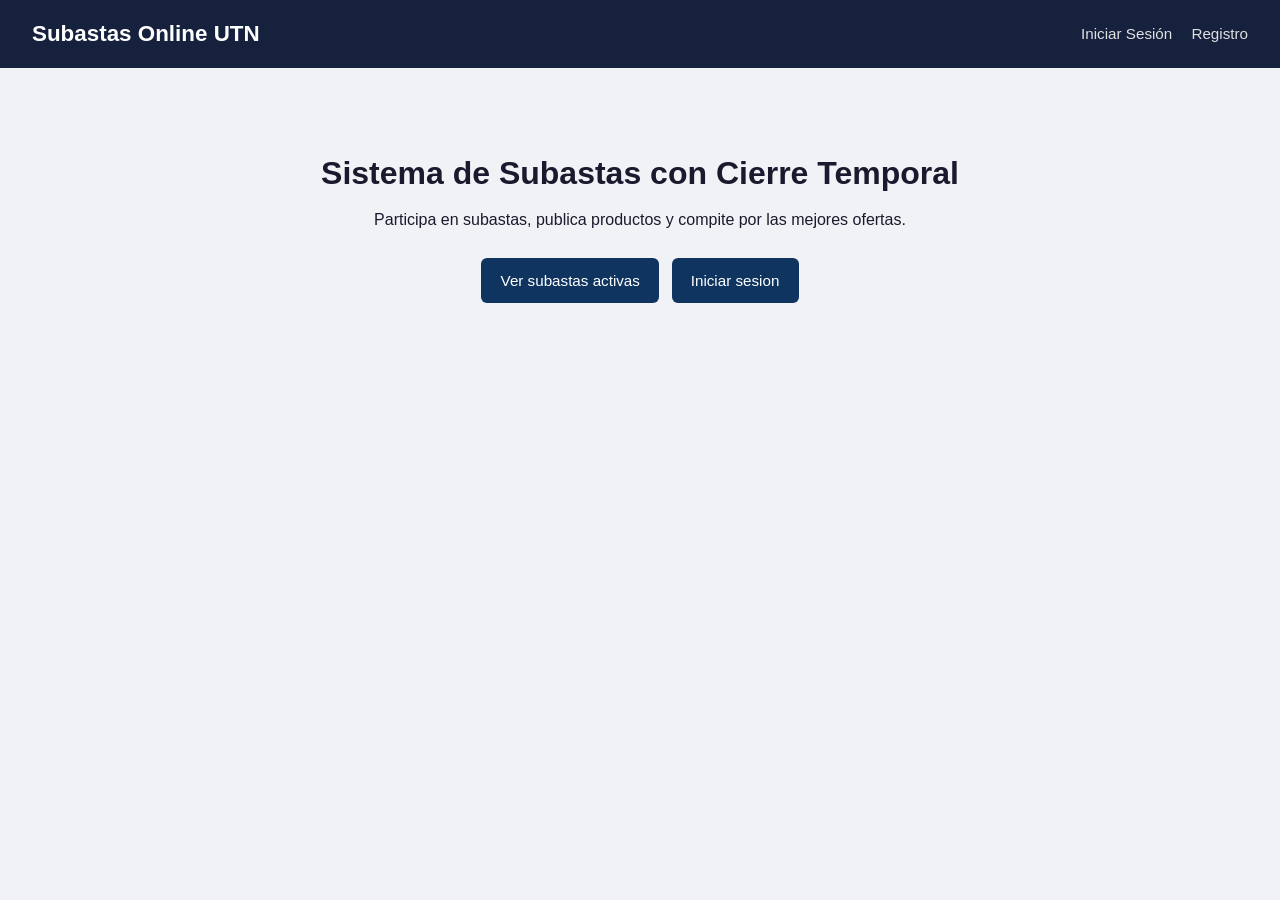
<file: frontend/index.html>
<!DOCTYPE html>
<html lang="es">
<head>
    <meta charset="UTF-8">
    <meta name="viewport" content="width=device-width, initial-scale=1.0">
    <title>Subastas UTN</title>
    <link rel="stylesheet" href="css/style.css">
</head>
<body>
    <header>
        <h1>Subastas Online UTN</h1>
        <nav id="nav"></nav>
    </header>
    <div class="container hero">
        <h2>Sistema de Subastas con Cierre Temporal</h2>
        <p>Participa en subastas, publica productos y compite por las mejores ofertas.</p>
        <br>
        <a href="subastas.html" class="btn">Ver subastas activas</a>
        <a href="login.html" class="btn" id="btnLoginHero" style="margin-left:0.5rem">Iniciar sesion</a>
    </div>
    <script src="js/api.js"></script>
    <script src="js/nav.js"></script>
</body>
</html>
</file>
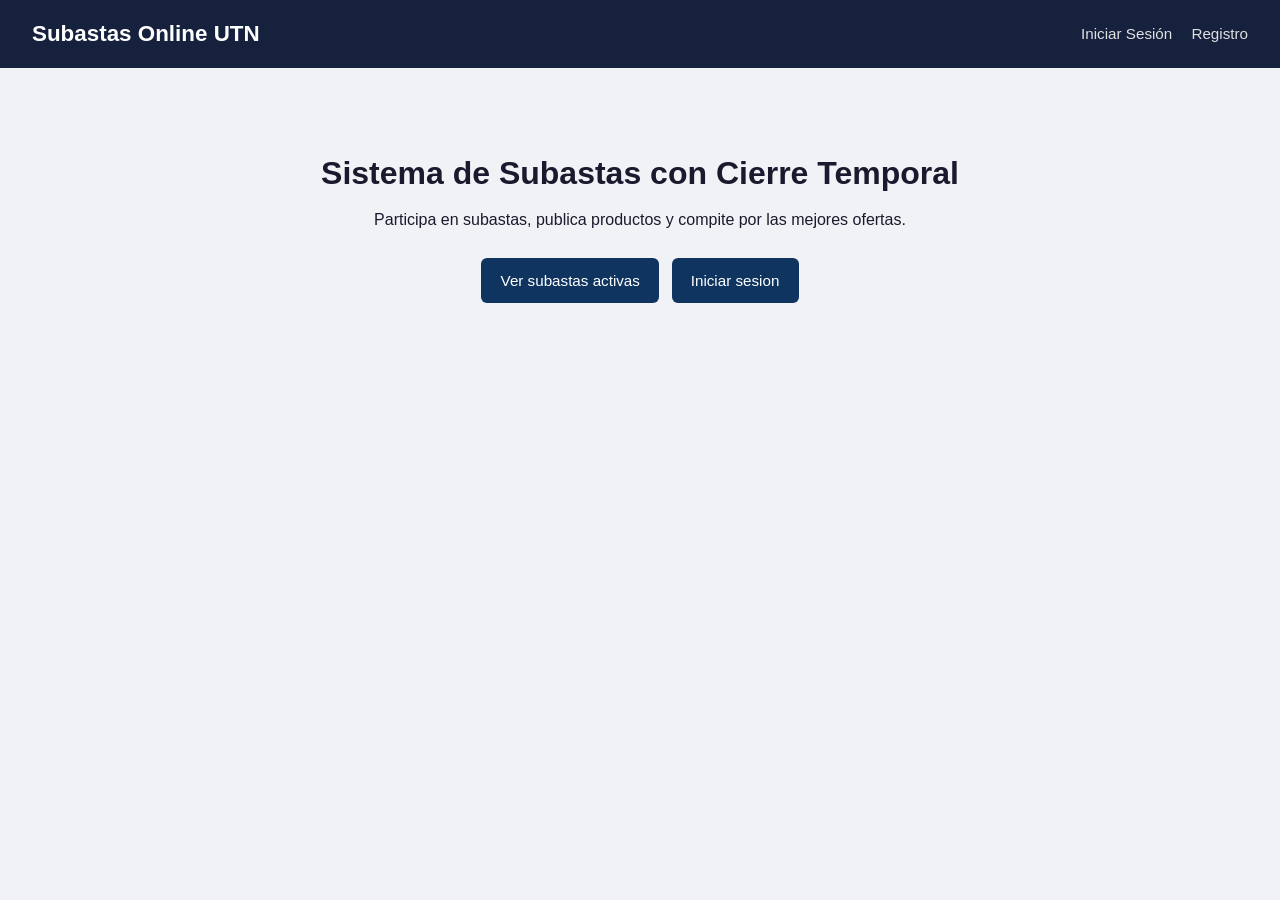
<file: frontend/admin.html>
<!DOCTYPE html>
<html lang="es">
<head>
    <meta charset="UTF-8">
    <meta name="viewport" content="width=device-width, initial-scale=1.0">
    <title>Panel Admin</title>
    <link rel="stylesheet" href="css/style.css">
</head>
<body>
    <header>
        <h1>Panel Administrador</h1>
        <nav id="nav"></nav>
    </header>
    <div class="container">
        <div id="error" class="alert alert-error" style="display:none"></div>
        <div id="success" class="alert alert-success" style="display:none"></div>
        <div class="card">
            <h2>Cancelar subasta</h2>
            <form id="cancelarForm">
                <input type="number" id="cancelarSubastaId" placeholder="ID de subasta" min="1" required>
                <textarea id="cancelarMotivo" placeholder="Motivo de cancelacion" required></textarea>
                <button type="submit" class="danger">Cancelar subasta</button>
            </form>
            <p style="margin-top:0.75rem">El administrador puede cancelar incluso si ya hubo pujas.</p>
        </div>
        <div class="card">
            <h2>Usuarios</h2>
            <div id="usuarios"></div>
        </div>
        <div class="card">
            <h2>Disputas pendientes</h2>
            <div id="disputas"></div>
        </div>
    </div>
    <script src="js/api.js"></script>
    <script src="js/nav.js"></script>
    <script>
        if (!requiereAuth()) {}
        if (!tieneRol('ADMIN')) {
            window.location.href = 'index.html';
        }

        function showSuccess(message) {
            const el = document.getElementById('success');
            el.textContent = message;
            el.style.display = 'block';
            setTimeout(() => { el.style.display = 'none'; }, 4000);
        }

        async function cargarUsuarios() {
            hideError('error');
            try {
                const users = await api.usuarios();
                document.getElementById('usuarios').innerHTML = `
                    <table>
                        <tr><th>ID</th><th>Nombre</th><th>Email</th><th>Roles</th><th>Bloqueado</th><th>Accion</th></tr>
                        ${users.map(u => `<tr>
                            <td>${u.id}</td><td>${u.nombre}</td><td>${u.email}</td>
                            <td>${[...u.roles].join(', ')}</td>
                            <td>${u.bloqueado ? 'Si' : 'No'}</td>
                            <td><button onclick="toggleBloqueo(${u.id}, ${!u.bloqueado})">${u.bloqueado ? 'Desbloquear' : 'Bloquear'}</button></td>
                        </tr>`).join('')}
                    </table>`;
            } catch (ex) {
                showError('error', ex.message);
                document.getElementById('usuarios').innerHTML = '';
            }
        }

        async function cargarDisputas() {
            try {
                const disputas = await api.disputasPendientes();
                document.getElementById('disputas').innerHTML = disputas.length ? disputas.map(d => `
                    <div style="border:1px solid #eee;padding:1rem;margin-bottom:1rem;border-radius:6px">
                        <p><strong>Subasta #${d.subastaId}</strong> - ${d.motivo}</p>
                        <p>${d.descripcion}</p>
                        <p>Iniciada por: ${d.iniciadorNombre}</p>
                        <select id="estado-${d.id}">
                            <option value="ADJUDICADA">ADJUDICADA</option>
                            <option value="CANCELADA">CANCELADA</option>
                        </select>
                        <input type="text" id="res-${d.id}" placeholder="Resolucion" style="width:60%">
                        <button onclick="resolver(${d.id})">Resolver</button>
                    </div>
                `).join('') : '<p>Sin disputas pendientes.</p>';
            } catch (ex) {
                showError('error', ex.message);
                document.getElementById('disputas').innerHTML = '';
            }
        }

        async function toggleBloqueo(id, bloqueado) {
            hideError('error');
            try {
                await api.bloquearUsuario(id, bloqueado);
                showSuccess(bloqueado ? 'Usuario bloqueado.' : 'Usuario desbloqueado.');
                cargarUsuarios();
            } catch (ex) {
                showError('error', ex.message);
            }
        }

        async function resolver(id) {
            hideError('error');
            const resolucion = document.getElementById('res-' + id).value.trim();
            if (!resolucion) {
                showError('error', 'Debe ingresar una resolucion.');
                return;
            }
            try {
                await api.resolverDisputa(id, {
                    estadoFinal: document.getElementById('estado-' + id).value,
                    resolucion
                });
                showSuccess('Disputa resuelta correctamente.');
                cargarDisputas();
            } catch (ex) {
                showError('error', ex.message);
            }
        }

        document.getElementById('cancelarForm').addEventListener('submit', async (e) => {
            e.preventDefault();
            hideError('error');
            try {
                const subastaId = document.getElementById('cancelarSubastaId').value.trim();
                const motivo = document.getElementById('cancelarMotivo').value.trim();
                if (!subastaId || !motivo) {
                    showError('error', 'Debe completar el ID de subasta y el motivo.');
                    return;
                }
                await api.cancelarSubasta(subastaId, motivo);
                showSuccess('Subasta cancelada correctamente.');
                document.getElementById('cancelarForm').reset();
            } catch (ex) {
                showError('error', ex.message);
            }
        });

        cargarUsuarios();
        cargarDisputas();
    </script>
</body>
</html>
</file>
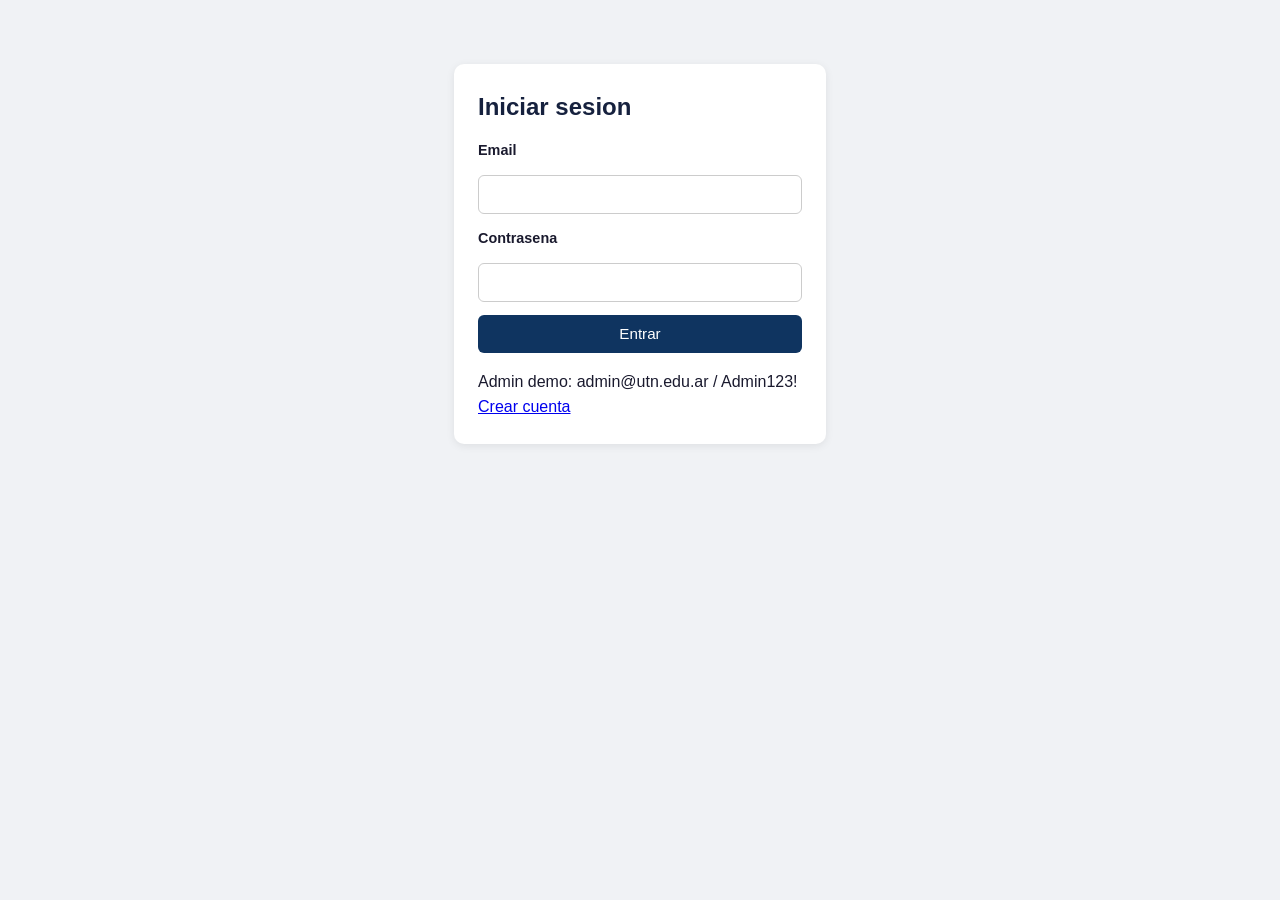
<file: frontend/login.html>
<!DOCTYPE html>
<html lang="es">
<head>
    <meta charset="UTF-8">
    <meta name="viewport" content="width=device-width, initial-scale=1.0">
    <title>Login - Subastas UTN</title>
    <link rel="stylesheet" href="css/style.css">
</head>
<body>
    <div class="container auth-box">
        <div class="card">
            <h2>Iniciar sesion</h2>
            <div id="error" class="alert alert-error" style="display:none"></div>
            <form id="loginForm">
                <label>Email</label>
                <input type="email" id="email" required>
                <label>Contrasena</label>
                <input type="password" id="password" required>
                <button type="submit">Entrar</button>
            </form>
            <p style="margin-top:1rem">Admin demo: admin@utn.edu.ar / Admin123!</p>
            <p><a href="register.html">Crear cuenta</a></p>
        </div>
    </div>
    <script src="js/api.js"></script>
    <script>
        document.getElementById('loginForm').addEventListener('submit', async (e) => {
            e.preventDefault();
            const err = document.getElementById('error');
            err.style.display = 'none';
            try {
                const data = await api.login({
                    email: document.getElementById('email').value,
                    password: document.getElementById('password').value
                });
                guardarSesion(data);
                window.location.href = 'subastas.html';
            } catch (ex) {
                err.textContent = ex.message;
                err.style.display = 'block';
            }
        });
    </script>
</body>
</html>
</file>
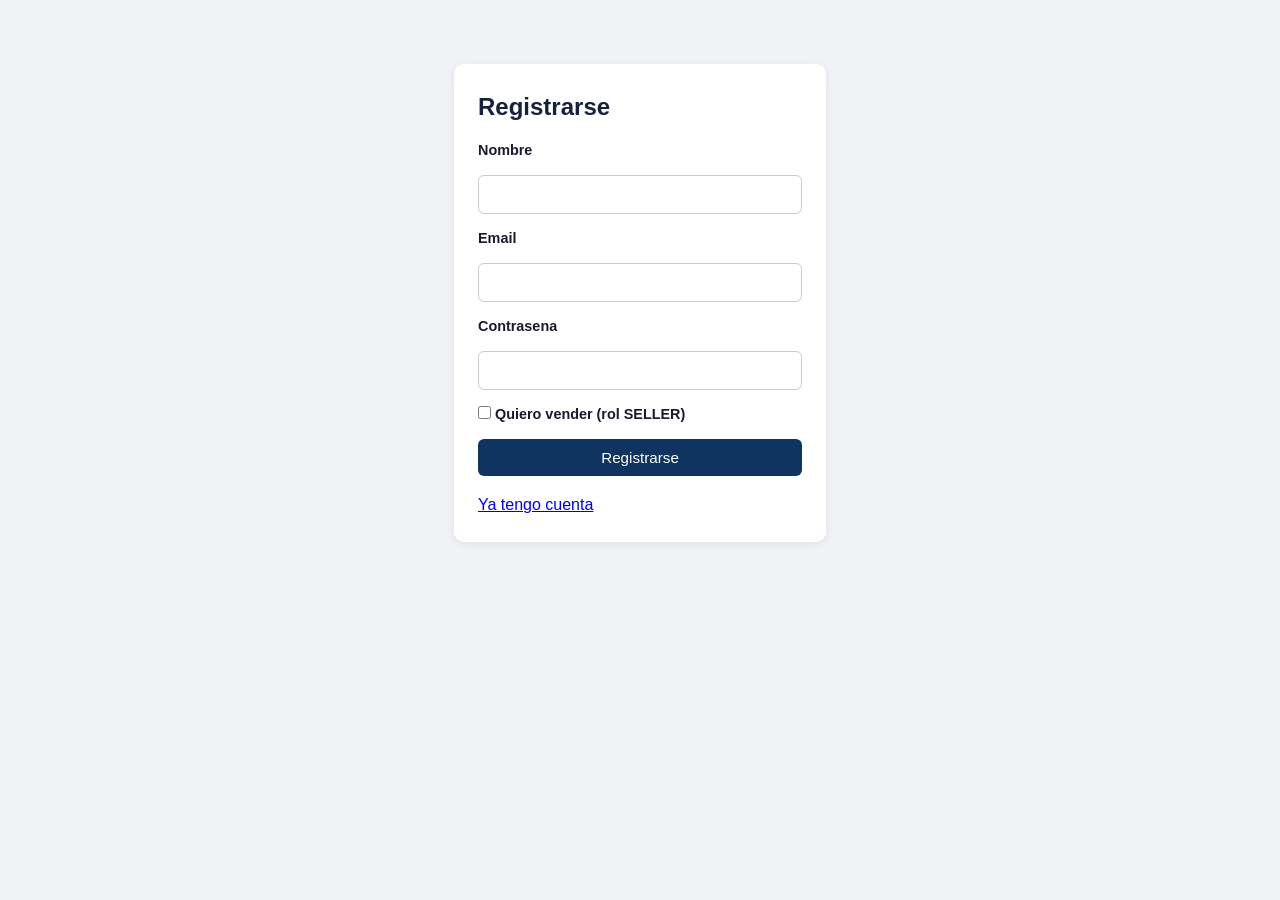
<file: frontend/register.html>
<!DOCTYPE html>
<html lang="es">
<head>
    <meta charset="UTF-8">
    <meta name="viewport" content="width=device-width, initial-scale=1.0">
    <title>Registro - Subastas UTN</title>
    <link rel="stylesheet" href="css/style.css">
</head>
<body>
    <div class="container auth-box">
        <div class="card">
            <h2>Registrarse</h2>
            <div id="error" class="alert alert-error" style="display:none"></div>
            <form id="regForm">
                <label>Nombre</label>
                <input type="text" id="nombre" required>
                <label>Email</label>
                <input type="email" id="email" required>
                <label>Contrasena</label>
                <input type="password" id="password" required minlength="6">
                <label>
                    <input type="checkbox" id="seller"> Quiero vender (rol SELLER)
                </label>
                <button type="submit">Registrarse</button>
            </form>
            <p style="margin-top:1rem"><a href="login.html">Ya tengo cuenta</a></p>
        </div>
    </div>
    <script src="js/api.js"></script>
    <script>
        document.getElementById('regForm').addEventListener('submit', async (e) => {
            e.preventDefault();
            const err = document.getElementById('error');
            err.style.display = 'none';
            const body = {
                nombre: document.getElementById('nombre').value,
                email: document.getElementById('email').value,
                password: document.getElementById('password').value
            };
            if (document.getElementById('seller').checked) {
                body.roles = ['SELLER'];
            }
            try {
                const data = await api.register(body);
                guardarSesion(data);
                window.location.href = 'subastas.html';
            } catch (ex) {
                err.textContent = ex.message;
                err.style.display = 'block';
            }
        });
    </script>
</body>
</html>
</file>
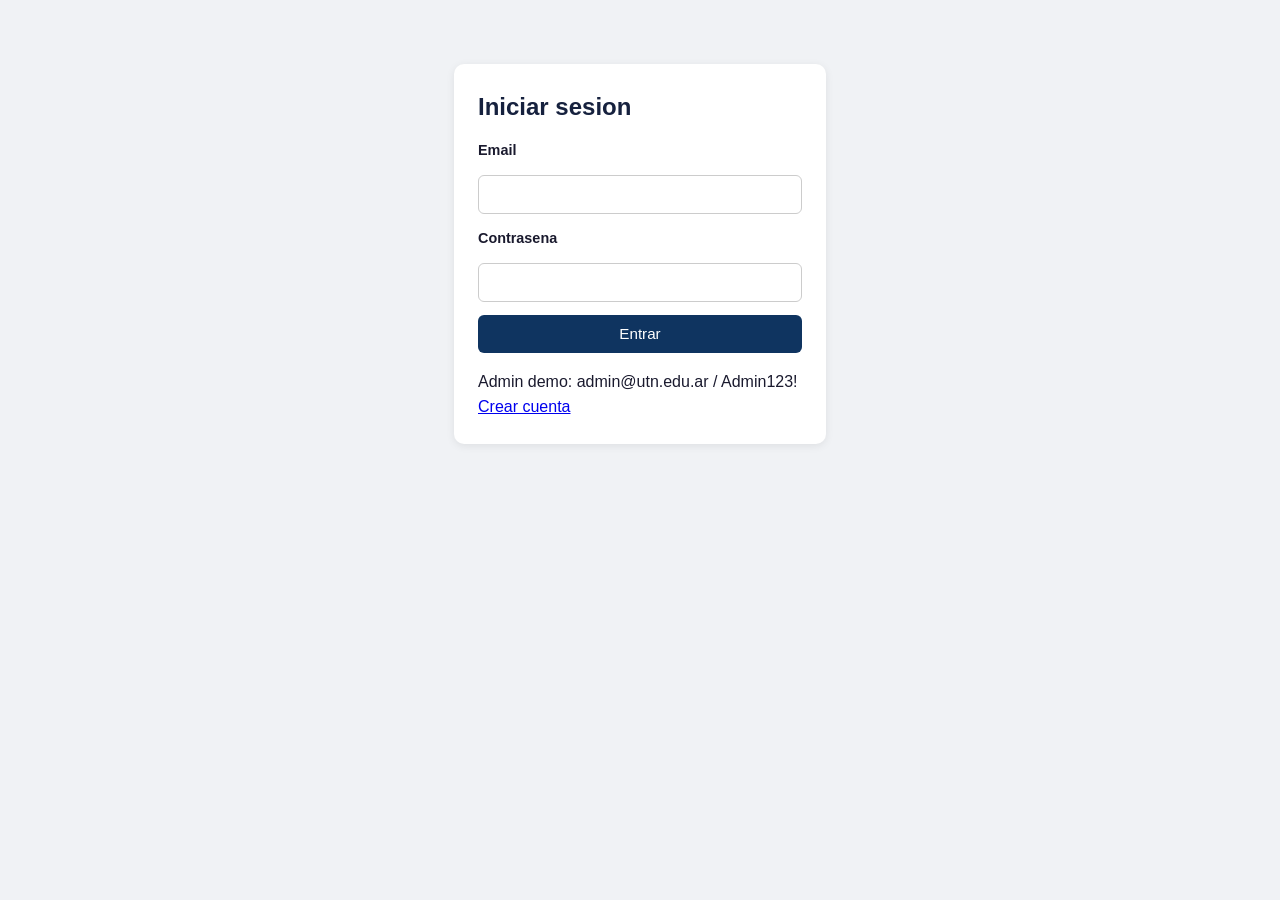
<file: frontend/subasta-detalle.html>
<!DOCTYPE html>
<html lang="es">
<head>
    <meta charset="UTF-8">
    <meta name="viewport" content="width=device-width, initial-scale=1.0">
    <title>Detalle Subasta</title>
    <link rel="stylesheet" href="css/style.css">
</head>
<body>
    <header>
        <h1>Detalle de Subasta</h1>
        <nav><a href="subastas.html">Volver</a></nav>
    </header>
    <div class="container">
        <div id="error" class="alert alert-error" style="display:none"></div>
        <div id="detalle" class="card"></div>
        <div id="pujaBox" class="card" style="display:none">
            <h3>Realizar puja</h3>
            <p>Minimo requerido: $<span id="minimo"></span></p>
            <p>Version del precio: <span id="versionActual"></span></p>
            <form id="pujaForm">
                <input type="number" id="monto" step="0.01" required>
                <button type="submit" class="success">Pujar</button>
            </form>
        </div>
        <div id="cancelarBox" class="card" style="display:none">
            <h3>Cancelar subasta</h3>
            <p id="cancelarInfo"></p>
            <form id="cancelarForm">
                <textarea id="motivoCancelacion" placeholder="Motivo de cancelacion" required></textarea>
                <button type="submit" class="danger">Cancelar subasta</button>
            </form>
        </div>
        <div id="disputaBox" class="card" style="display:none">
            <h3>Abrir disputa</h3>
            <form id="disputaForm">
                <input type="text" id="motivo" placeholder="Motivo" required>
                <textarea id="descripcion" placeholder="Descripcion" required></textarea>
                <button type="submit" class="danger">Abrir disputa</button>
            </form>
        </div>
        <div class="card">
            <h3>Pujas</h3>
            <div id="pujas"></div>
        </div>
    </div>
    <script src="js/api.js"></script>
    <script>
        const params = new URLSearchParams(window.location.search);
        const id = params.get('id');
        let subastaVersion = null;
        let pujasVisibles = [];

        async function cargar() {
            if (!requiereAuth()) return;
            hideError('error');
            try {
                const currentUser = usuarioActual();
                const s = await api.subasta(id);
                subastaVersion = s.version;
                document.getElementById('detalle').innerHTML = `
                    <span class="badge badge-${s.estado}">${s.estado}</span>
                    <h2>${s.productoTitulo}</h2>
                    <p>${s.descripcion || ''}</p>
                    <p class="precio">Monto actual: $${s.montoActual}</p>
                    <p>Precio base: $${s.precioBase} | Incremento min: $${s.incrementoMinimo}</p>
                    <p>Inicio: ${new Date(s.inicioUtc).toLocaleString()}</p>
                    <p>Cierre: ${new Date(s.cierreUtc).toLocaleString()}</p>
                    ${s.ganadorNombre ? `<p>Ganador: ${s.ganadorNombre}</p>` : ''}
                `;
                if (s.estado === 'ACTIVA') {
                    document.getElementById('pujaBox').style.display = 'block';
                    document.getElementById('minimo').textContent = s.montoMinimoSiguientePuja;
                    document.getElementById('versionActual').textContent = s.version;
                    document.getElementById('monto').min = s.montoMinimoSiguientePuja;
                    document.getElementById('monto').value = s.montoMinimoSiguientePuja;
                } else {
                    document.getElementById('pujaBox').style.display = 'none';
                }
                if (s.estado === 'ADJUDICADA') {
                    document.getElementById('disputaBox').style.display = 'block';
                } else {
                    document.getElementById('disputaBox').style.display = 'none';
                }
                pujasVisibles = await api.pujasSubasta(id);
                document.getElementById('pujas').innerHTML = pujasVisibles.length
                    ? `<table><tr><th>Monto</th><th>Oferente</th><th>Fecha</th></tr>
                       ${pujasVisibles.map(p => `<tr><td>$${p.monto}</td><td>${p.oferente}</td><td>${new Date(p.creadoEn).toLocaleString()}</td></tr>`).join('')}
                       </table>`
                    : '<p>Sin pujas visibles.</p>';

                const esAdmin = tieneRol('ADMIN');
                const esVendedor = currentUser && currentUser.userId === s.vendedorId;
                const puedeCancelar = esAdmin || (esVendedor && pujasVisibles.length === 0 && (s.estado === 'BORRADOR' || s.estado === 'PUBLICADA' || s.estado === 'ACTIVA'));

                if (puedeCancelar) {
                    document.getElementById('cancelarBox').style.display = 'block';
                    document.getElementById('cancelarInfo').textContent = esAdmin
                        ? 'Como administrador podés cancelar esta subasta aunque ya tenga pujas.'
                        : 'Como vendedor, solo podés cancelar si todavía no hubo pujas.';
                } else {
                    document.getElementById('cancelarBox').style.display = 'none';
                }
            } catch (ex) {
                showError('error', ex.message);
            }
        }

        document.getElementById('pujaForm').addEventListener('submit', async (e) => {
            e.preventDefault();
            hideError('error');
            try {
                const resp = await api.pujar(
                    id,
                    parseFloat(document.getElementById('monto').value),
                    subastaVersion
                );
                subastaVersion = resp.subastaVersion;
                alert('Puja registrada!');
                cargar(); // Si es exitoso, sí queremos recargar todo
            } catch (ex) {
                // Si falla, mostramos el error
                showError('error', ex.message);
                
                // OPCIONAL: Si queremos actualizar el precio en pantalla para que 
                // el usuario vea el nuevo precio sin borrar el cartel de error, 
                // hacemos esto:
                try {
                    const s = await api.subasta(id);
                    subastaVersion = s.version;
                    document.getElementById('minimo').textContent = s.montoMinimoSiguientePuja;
                    document.getElementById('versionActual').textContent = s.version;
                    document.getElementById('monto').min = s.montoMinimoSiguientePuja;
                    document.getElementById('monto').value = s.montoMinimoSiguientePuja;
                    // También actualizamos el texto del monto actual
                    document.querySelector('.precio').textContent = `Monto actual: $${s.montoActual}`;
                } catch(errorSecundario) {
                    console.error("Error al refrescar datos:", errorSecundario);
                }
            }
        });

        document.getElementById('cancelarForm').addEventListener('submit', async (e) => {
            e.preventDefault();
            hideError('error');
            try {
                const motivo = document.getElementById('motivoCancelacion').value.trim();
                if (!motivo) {
                    showError('error', 'Debe ingresar un motivo de cancelacion.');
                    return;
                }
                await api.cancelarSubasta(id, motivo);
                alert('Subasta cancelada');
                document.getElementById('motivoCancelacion').value = '';
                cargar();
            } catch (ex) {
                showError('error', ex.message);
            }
        });

        document.getElementById('disputaForm').addEventListener('submit', async (e) => {
            e.preventDefault();
            hideError('error');
            try {
                await api.abrirDisputa(id, {
                    motivo: document.getElementById('motivo').value,
                    descripcion: document.getElementById('descripcion').value
                });
                alert('Disputa abierta');
                cargar();
            } catch (ex) {
                showError('error', ex.message);
            }
        });

        cargar();
    </script>
</body>
</html>
</file>
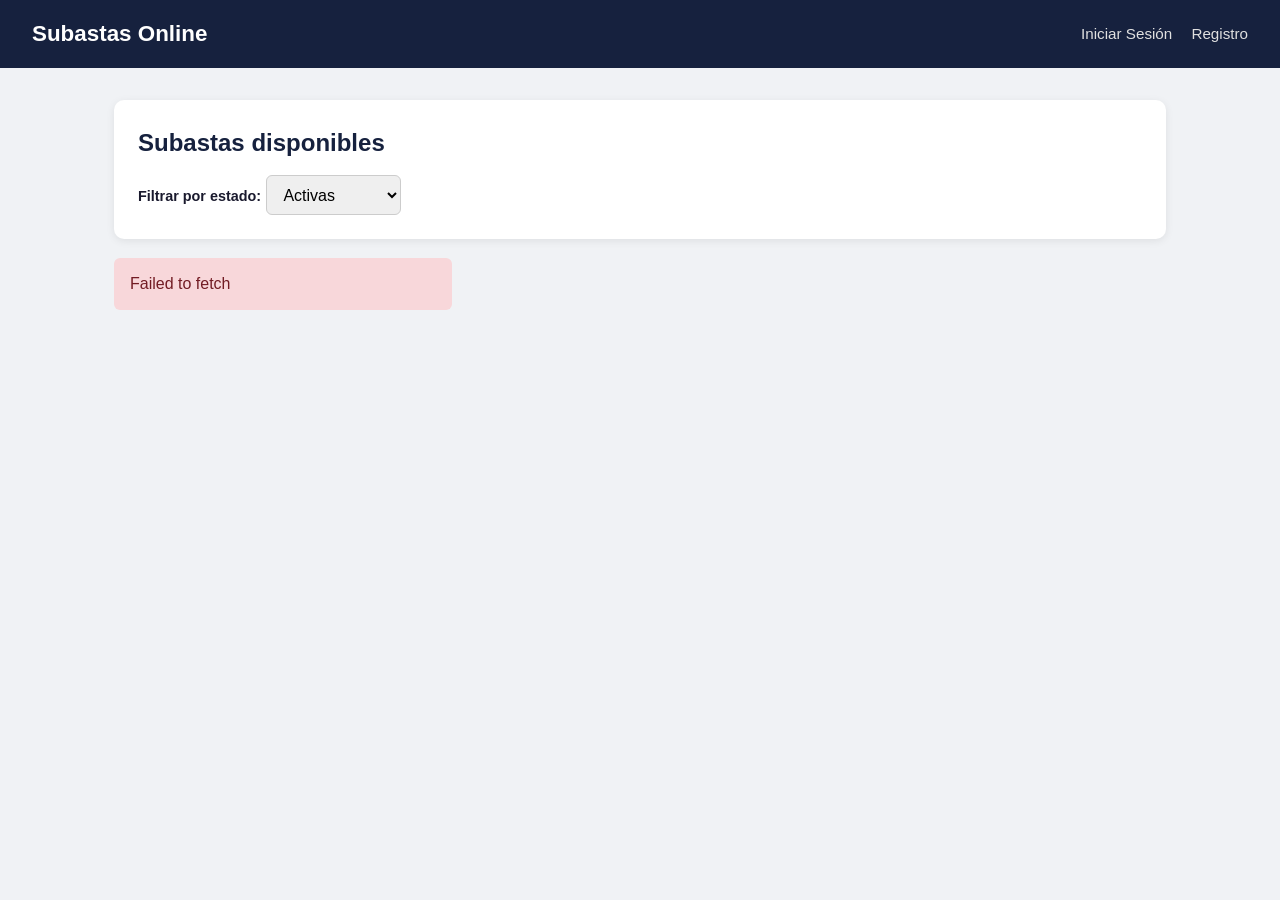
<file: frontend/subastas.html>
<!DOCTYPE html>
<html lang="es">
<head>
    <meta charset="UTF-8">
    <meta name="viewport" content="width=device-width, initial-scale=1.0">
    <title>Subastas - UTN</title>
    <link rel="stylesheet" href="css/style.css">
</head>
<body>
    <header>
        <h1>Subastas Online</h1>
        <nav id="nav"></nav>
    </header>
    <div class="container">
        <div class="card">
            <h2>Subastas disponibles</h2>
            <label>Filtrar por estado:</label>
            <select id="filtro" onchange="cargar()">
                <option value="">Todas</option>
                <option value="ACTIVA" selected>Activas</option>
                <option value="PUBLICADA">Publicadas</option>
                <option value="ADJUDICADA">Adjudicadas</option>
            </select>
        </div>
        <div id="lista" class="grid"></div>
    </div>
    <script src="js/api.js"></script>
    <script src="js/nav.js"></script>
    <script>
        async function cargar() {
            const estado = document.getElementById('filtro').value;
            const lista = document.getElementById('lista');
            try {
                const subastas = await api.subastas(estado || null);
                if (!subastas.length) {
                    lista.innerHTML = '<p>No hay subastas.</p>';
                    return;
                }
                lista.innerHTML = subastas.map(s => `
                    <div class="card">
                        <span class="badge badge-${s.estado}">${s.estado}</span>
                        <h3>${s.productoTitulo}</h3>
                        <p>${s.categoriaNombre}</p>
                        <p class="precio">$${s.montoActual}</p>
                        <p>Cierre: ${new Date(s.cierreUtc).toLocaleString()}</p>
                        <a href="subasta-detalle.html?id=${s.id}" class="btn">Ver detalle</a>
                    </div>
                `).join('');
            } catch (ex) {
                lista.innerHTML = `<p class="alert alert-error">${ex.message}</p>`;
            }
        }
        cargar();
    </script>
</body>
</html>
</file>
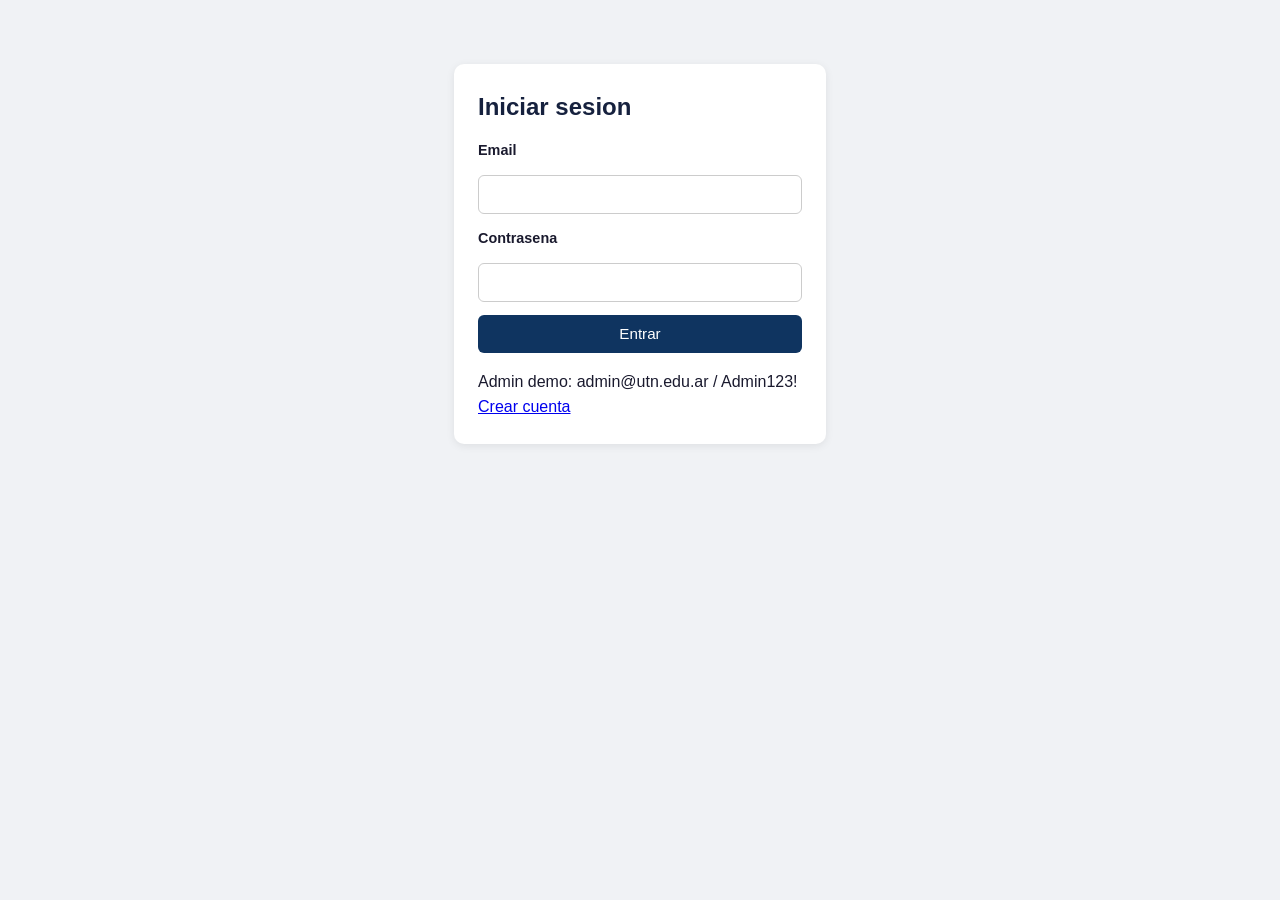
<file: frontend/vendedor.html>
<!DOCTYPE html>
<html lang="es">
<head>
    <meta charset="UTF-8">
    <meta name="viewport" content="width=device-width, initial-scale=1.0">
    <title>Panel Vendedor</title>
    <link rel="stylesheet" href="css/style.css">
</head>
<body>
    <header>
        <h1>Panel Vendedor</h1>
        <nav id="nav"></nav>
    </header>
    <div class="container">
        <div id="error" class="alert alert-error" style="display:none"></div>
        <div id="success" class="alert alert-success" style="display:none"></div>
        <div class="card">
            <h2>Nuevo producto</h2>
            <form id="productoForm">
                <input type="text" id="titulo" placeholder="Titulo" required>
                <textarea id="descripcion" placeholder="Descripcion"></textarea>
                <button type="submit">Crear producto</button>
            </form>
        </div>
        <div class="card">
            <h2>Nueva subasta</h2>
            <form id="subastaForm">
                <label>Producto</label>
                <select id="productoId" required></select>
                <label>Categoria</label>
                <select id="categoriaId" required></select>
                <label>Precio base</label>
                <input type="number" id="precioBase" step="0.01" required>
                <label>Incremento minimo</label>
                <input type="number" id="incremento" step="0.01" value="100" required>
                <label>Inicio (UTC)</label>
                <input type="datetime-local" id="inicio" required>
                <label>Cierre (UTC)</label>
                <input type="datetime-local" id="cierre" required>
                <textarea id="descSubasta" placeholder="Descripcion subasta"></textarea>
                <button type="submit">Crear subasta (borrador)</button>
            </form>
        </div>
        <div class="card">
            <h2>Mis productos</h2>
            <div id="productos"></div>
        </div>
    </div>
    <script src="js/api.js"></script>
    <script src="js/nav.js"></script>
    <script>
        if (!requiereAuth()) {}
        if (!tieneRol('SELLER')) {
            showError('error', 'Necesitas rol SELLER. Registrate marcando la opcion de vendedor.');
        }

        function showSuccess(message) {
            const el = document.getElementById('success');
            el.textContent = message;
            el.style.display = 'block';
            setTimeout(() => { el.style.display = 'none'; }, 4000);
        }

        function toUtcIso(datetimeLocalValue) {
            if (!datetimeLocalValue) return null;
            const local = datetimeLocalValue.length === 16
                ? datetimeLocalValue + ':00'
                : datetimeLocalValue;
            return new Date(local).toISOString();
        }

        async function init() {
            hideError('error');
            try {
                const cats = await api.categorias();
                document.getElementById('categoriaId').innerHTML = cats.map(c =>
                    `<option value="${c.id}">${c.nombre}</option>`).join('');

                const prods = await api.productos();
                document.getElementById('productoId').innerHTML = prods.map(p =>
                    `<option value="${p.id}">${p.titulo}</option>`).join('') || '<option value="">Sin productos</option>';
                document.getElementById('productos').innerHTML = prods.map(p =>
                    `<p><strong>${p.titulo}</strong> - ${p.descripcion || ''}</p>`).join('') || '<p>Sin productos.</p>';
            } catch (ex) {
                showError('error', ex.message);
            }
        }

        document.getElementById('productoForm').addEventListener('submit', async (e) => {
            e.preventDefault();
            hideError('error');
            try {
                await api.crearProducto({
                    titulo: document.getElementById('titulo').value,
                    descripcion: document.getElementById('descripcion').value
                });
                document.getElementById('productoForm').reset();
                showSuccess('Producto creado correctamente.');
                init();
            } catch (ex) {
                showError('error', ex.message);
            }
        });

        document.getElementById('subastaForm').addEventListener('submit', async (e) => {
            e.preventDefault();
            hideError('error');
            try {
                const subasta = await api.crearSubasta({
                    productoId: parseInt(document.getElementById('productoId').value),
                    categoriaId: parseInt(document.getElementById('categoriaId').value),
                    precioBase: parseFloat(document.getElementById('precioBase').value),
                    incrementoMinimo: parseFloat(document.getElementById('incremento').value),
                    inicioUtc: toUtcIso(document.getElementById('inicio').value),
                    cierreUtc: toUtcIso(document.getElementById('cierre').value),
                    descripcion: document.getElementById('descSubasta').value
                });
                await api.publicarSubasta(subasta.id);
                showSuccess('Subasta creada y publicada. ID: ' + subasta.id);
                document.getElementById('subastaForm').reset();
            } catch (ex) {
                showError('error', ex.message);
            }
        });

        init();
    </script>
</body>
</html>
</file>
<file: frontend/css/style.css>
* { box-sizing: border-box; margin: 0; padding: 0; }

body {
    font-family: 'Segoe UI', Tahoma, sans-serif;
    background: #f0f2f5;
    color: #1a1a2e;
    line-height: 1.6;
}

header {
    background: #16213e;
    color: white;
    padding: 1rem 2rem;
    display: flex;
    justify-content: space-between;
    align-items: center;
}

header h1 { font-size: 1.4rem; }

nav a {
    color: #e0e0e0;
    text-decoration: none;
    margin-left: 1.2rem;
    font-size: 0.95rem;
}

nav a:hover { color: #fff; }

.container {
    max-width: 1100px;
    margin: 2rem auto;
    padding: 0 1.5rem;
}

.card {
    background: white;
    border-radius: 10px;
    padding: 1.5rem;
    margin-bottom: 1.2rem;
    box-shadow: 0 2px 8px rgba(0,0,0,0.08);
}

.card h2, .card h3 { margin-bottom: 0.8rem; color: #16213e; }

.grid {
    display: grid;
    grid-template-columns: repeat(auto-fill, minmax(300px, 1fr));
    gap: 1.2rem;
}

.badge {
    display: inline-block;
    padding: 0.2rem 0.7rem;
    border-radius: 20px;
    font-size: 0.8rem;
    font-weight: 600;
}

.badge-ACTIVA { background: #d4edda; color: #155724; }
.badge-PUBLICADA { background: #cce5ff; color: #004085; }
.badge-ADJUDICADA { background: #fff3cd; color: #856404; }
.badge-FINALIZADA { background: #e2e3e5; color: #383d41; }
.badge-CANCELADA { background: #f8d7da; color: #721c24; }
.badge-BORRADOR { background: #f0f0f0; color: #555; }
.badge-EN_DISPUTA { background: #f5c6cb; color: #721c24; }

form { display: flex; flex-direction: column; gap: 0.8rem; max-width: 450px; }

label { font-weight: 600; font-size: 0.9rem; }

input, select, textarea {
    padding: 0.6rem 0.8rem;
    border: 1px solid #ccc;
    border-radius: 6px;
    font-size: 1rem;
}

button, .btn {
    padding: 0.65rem 1.2rem;
    background: #0f3460;
    color: white;
    border: none;
    border-radius: 6px;
    cursor: pointer;
    font-size: 0.95rem;
    text-decoration: none;
    display: inline-block;
    text-align: center;
}

button:hover, .btn:hover { background: #16213e; }

button.danger { background: #c0392b; }
button.success { background: #27ae60; }

.alert {
    padding: 0.8rem 1rem;
    border-radius: 6px;
    margin-bottom: 1rem;
}

.alert-error { background: #f8d7da; color: #721c24; }
.alert-success { background: #d4edda; color: #155724; }

table { width: 100%; border-collapse: collapse; }
th, td { padding: 0.6rem; text-align: left; border-bottom: 1px solid #eee; }
th { background: #f8f9fa; }

.precio { font-size: 1.3rem; font-weight: 700; color: #0f3460; }

.auth-box {
    max-width: 420px;
    margin: 4rem auto;
}

.hero {
    text-align: center;
    padding: 3rem 1rem;
}

.hero h2 { font-size: 2rem; margin-bottom: 0.5rem; }

.nav-user { margin-right: 0.5rem; font-size: 0.95rem; }

.notif-wrapper {
    position: relative;
    display: inline-block;
    margin-left: 1.2rem;
}

.notif-btn {
    background: transparent;
    border: none;
    color: #e0e0e0;
    cursor: pointer;
    font-size: 1.1rem;
    padding: 0.2rem 0.4rem;
    position: relative;
}

.notif-btn:hover { color: #fff; }

.notif-badge {
    position: absolute;
    top: -4px;
    right: -6px;
    background: #e74c3c;
    color: white;
    border-radius: 10px;
    font-size: 0.65rem;
    padding: 1px 5px;
    font-weight: 700;
}

.notif-panel {
    position: absolute;
    right: 0;
    top: 2rem;
    width: 320px;
    max-height: 400px;
    overflow-y: auto;
    background: white;
    border-radius: 8px;
    box-shadow: 0 4px 16px rgba(0,0,0,0.15);
    z-index: 1000;
    color: #1a1a2e;
}

.notif-panel-header {
    padding: 0.75rem 1rem;
    font-weight: 700;
    border-bottom: 1px solid #eee;
    background: #f8f9fa;
    border-radius: 8px 8px 0 0;
}

.notif-list { padding: 0.5rem 0; }

.notif-item {
    padding: 0.75rem 1rem;
    border-bottom: 1px solid #f0f0f0;
}

.notif-item.leida { opacity: 0.6; }

.notif-msg { font-size: 0.9rem; margin-bottom: 0.3rem; }

.notif-empty {
    padding: 1rem;
    text-align: center;
    color: #666;
    font-size: 0.9rem;
}

.notif-mark-read {
    margin-top: 0.4rem;
    padding: 0.3rem 0.6rem;
    font-size: 0.8rem;
    background: #0f3460;
}
</file>
